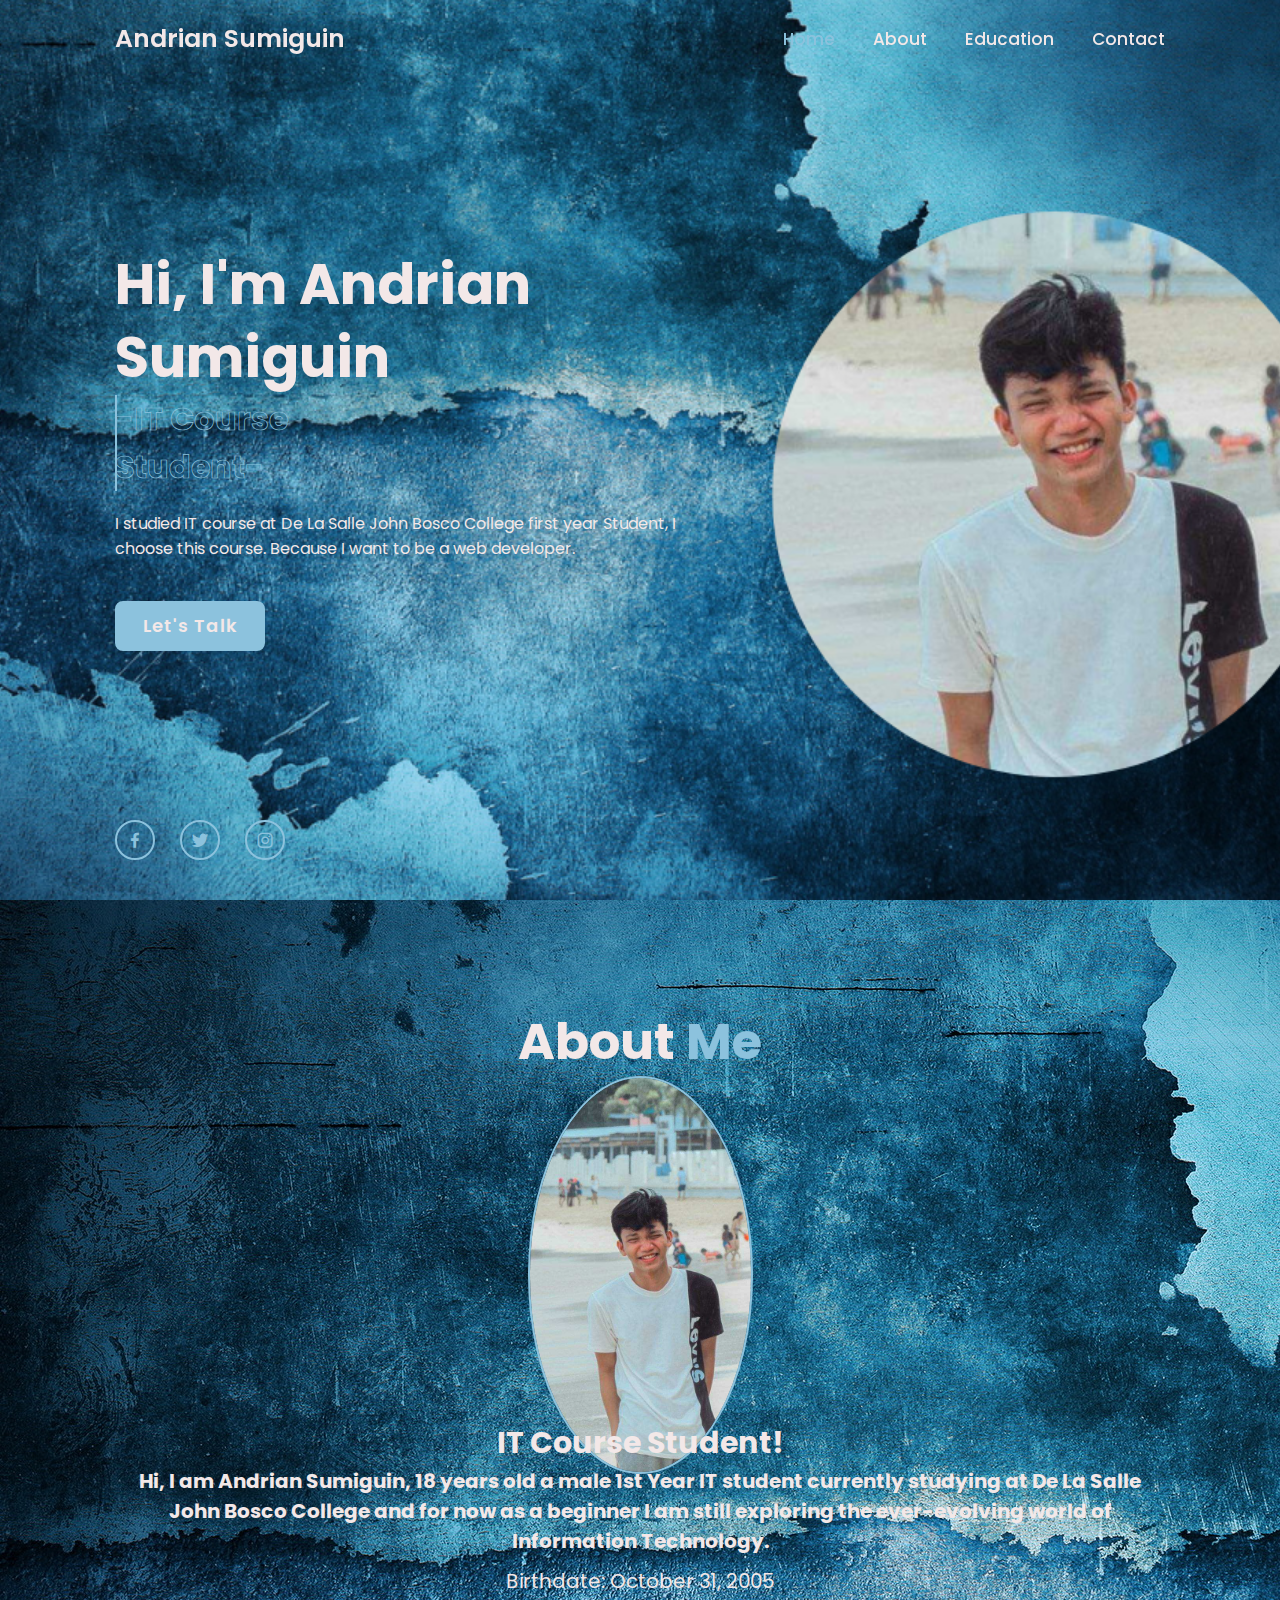
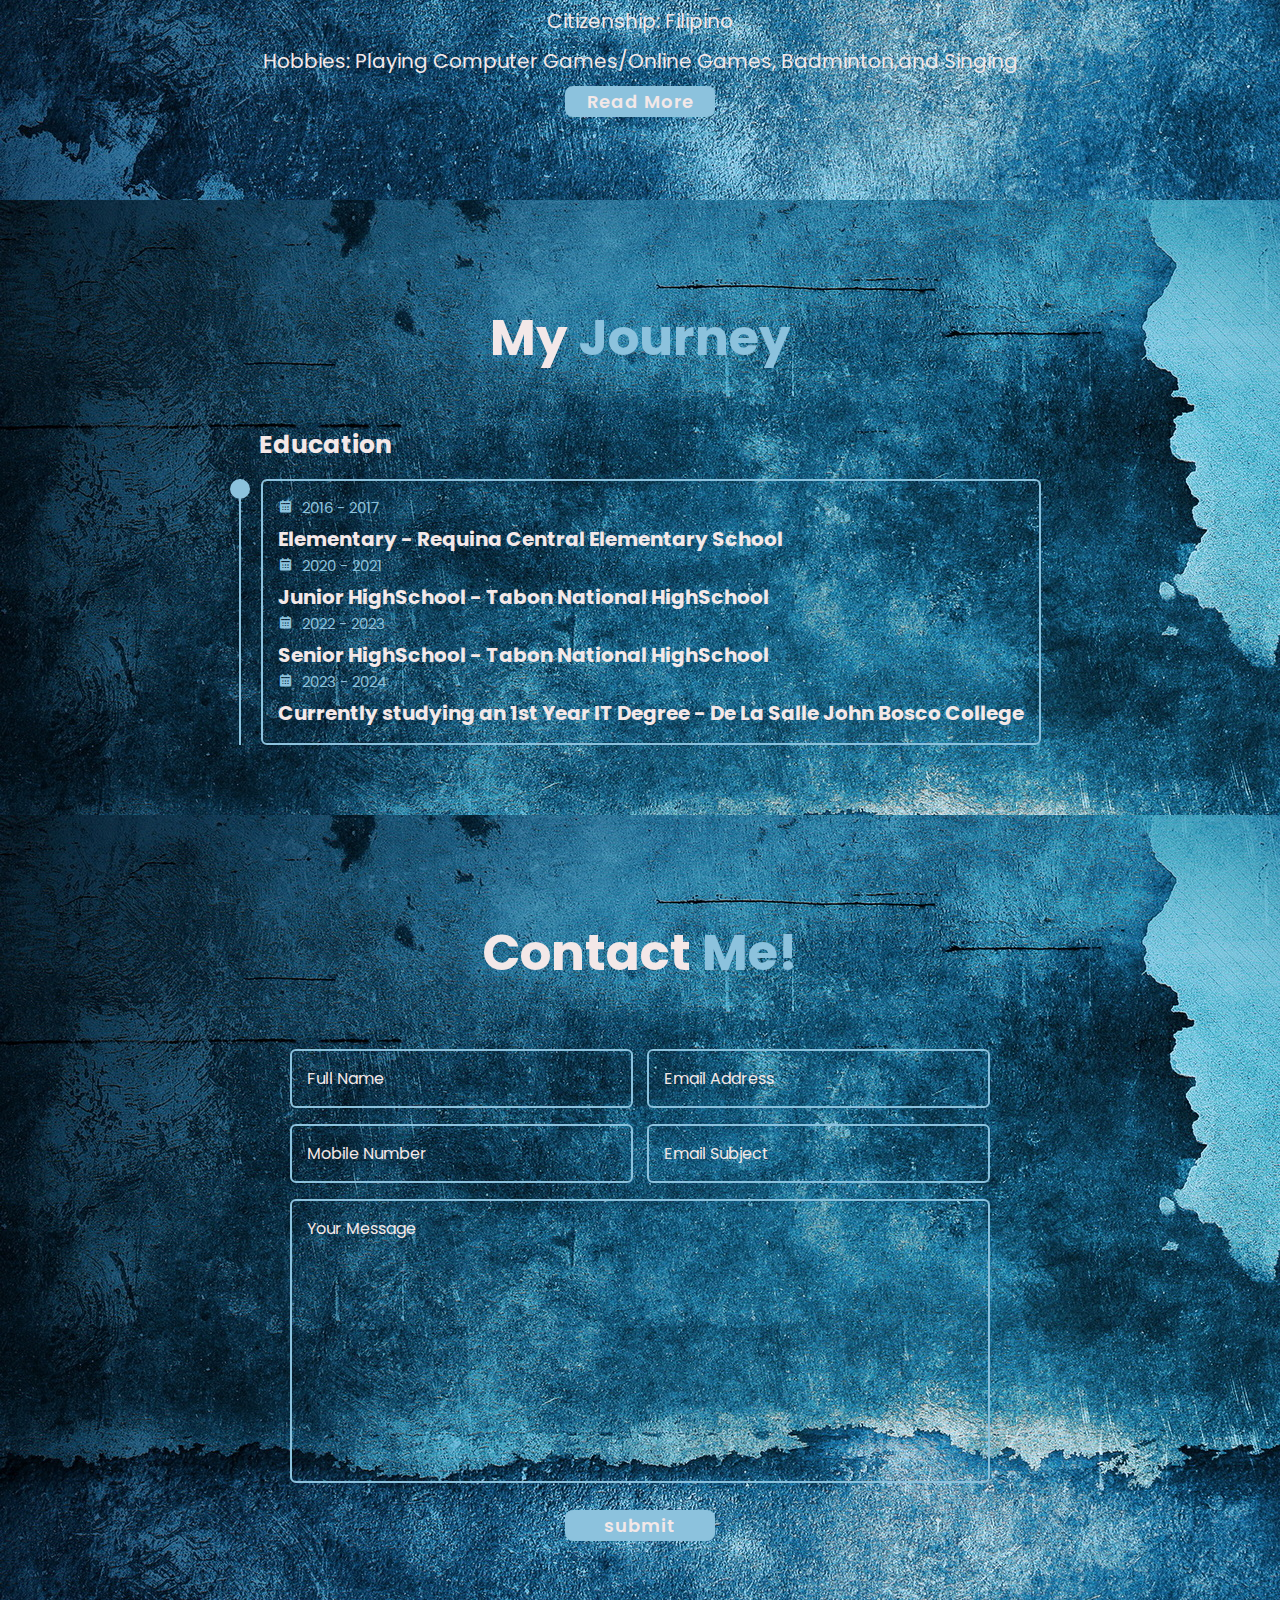
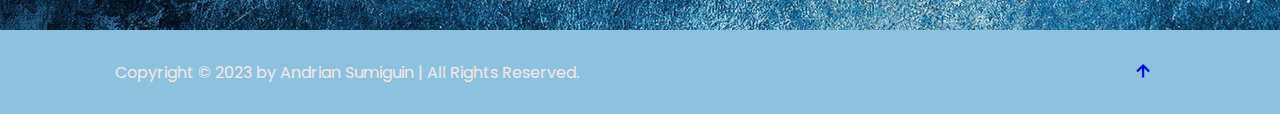
<file: index.html>
<!DOCTYPE html>
<html lang="en">

<head>
    <meta charset="UTF-8">
    <meta http-equiv="X-UA-Compatible" content="IE=edge">
    <meta name="viewport" content="width=device-width, initial-scale=1.0">
    <title> My Skills</title>

    <link rel="stylesheet" href="style1.css">

    <link href='https://unpkg.com/boxicons@2.1.4/css/boxicons.min.css' rel='stylesheet'>

</head>

<body>

    <header class="header">
        <a href="#" class="logo">Andrian Sumiguin<span class="animate" style="--i:1;"></span></a>

        <div class="bx bx-menu" id="menu-icon"><span class="animate" style="--i:2;"></span></div>

        <nav class="navbar">
            <a href="#home" class="active">Home</a>
            <a href="#about">About</a>
            <a href="#education">Education</a>
            <a href="#contact">Contact</a>

            <span class="active-nav"></span>
            <span class="animate" style="--i:2;"></span>
        </nav>

    </header>

    <section class="home show-animate" id="home">
        <div class="home-content">
            <h1>Hi, I'm <span> Andrian Sumiguin </span><span class="animate" style="--i:2;"></span></h1>
            <div class="text-animate">
                <h3> -IT Course Student- </h3>
                <span class="animate" style="--i:3;"></span>
            </div>
            <p>I studied IT course at De La Salle John Bosco College first year Student, I choose this course. Because I want to be a web developer.
                <span class="animate" style="--i:4;"></span>
            </p>
            <div class="btn-box">
                <a href="#" class="btn">Let's Talk</a>
                <span class="animate" style="--i:5;"></span>

            </div>
        </div>
        <div class="home-sci">
            <a href="#https://www.facebook.com/itsjonah2"><i class='bx bxl-facebook'></i></a>
            <a href="#"><i class='bx bxl-twitter' ></i></a>
            <a href="#"><i class='bx bxl-instagram' ></i></a>
            <span class="animate" style="--i:6;"></span>
        </div>

        <div class="home-imgHover"></div>
        <span class="animate home-img" style="--i:7;"></span>
    </section>

    <section class="about" id="about">
        <h2 class="heading">About <span>Me</span><span class="animate scroll" style="--i:1;"></span></h2>

        <div class="about-img">
            <img src="andii.jpg" alt="">
            <span class="square-spin"></span>
            <span class="animate scroll" style="--i:2;"></span>
        </div>

        <div class="about-content">
            <h3>IT Course Student!<span class="animate scroll" style="--i:3;"></span></h3>
            <h1> Hi, I am Andrian Sumiguin, 18 years old a male 1st Year IT student currently studying at De La Salle John Bosco College and for now as a beginner I am still exploring the ever-evolving world of Information Technology.</h1>
            <p> Birthdate: October 31, 2005</p>
            <p> Citizenship: Filipino</p>
            <p> Hobbies: Playing Computer Games/Online Games, Badminton,and Singing</p>
            <span class="animate scroll" style="--i:4;"></span>
        </p>

        <div class="btn-box btns">
            <a hrefs="#" class="btn">Read More</a>
            <span class="animate scroll" style="--i:5;"></span>
        </div>
        </div>
    </section>

    <section class="education" id="education">
        <h2 class="heading">My <span>Journey</span><span class="animate scroll" style="--i:1;"></span></h2> 

        <div class="education-row">
            <div class="education-column">
                <h3 class="title">Education<span class="animate scroll" style="--i:2;"></span></h3>

                <div class="education-box">
                    <div class="education-content">
                        <div class="content">
                        <div class="year"><i class='bx bxs-calendar' ></i> 2016 - 2017</div>
                        <h3> Elementary - Requina Central Elementary School</h3>
                        <div class="year"><i class='bx bxs-calendar' ></i> 2020 - 2021</div>
                        <h3> Junior HighSchool - Tabon National HighSchool</h3>    
                        <div class="year"><i class='bx bxs-calendar' ></i> 2022 - 2023</div>
                        <h3> Senior HighSchool - Tabon National HighSchool</h3>
                        <div class="year"><i class='bx bxs-calendar' ></i> 2023 - 2024</div>
                        <h3> Currently studying an 1st Year IT Degree  - De La Salle John Bosco College</h3>
                      
                        </div>
                    </div>
                    <span class="animate scroll" style="--i:3;"></span>

                </div>
            </div>
                    <span class="animate scroll" style="--i:5;"></span>
                </div>
            </div>
        </div>
    </section>

    <section class="contact" id="contact">
        <h2 class="heading">Contact <span>Me!</span><span class="animate scroll" style="--i:1;"></span></h2>

        <form action="#">
            <div class="input-box">
                <div class="input-field">
                    <input type="text" placeholder="Full Name" required>
                    <span class="focus"></span>
                </div>

                <div class="input-field">
                    <input type="text" placeholder="Email Address" required>
                    <span class="focus"></span>
                </div>
                <span class="animate scroll" style="--i:3;"></span>
            </div>

                <div class="input-box">
                    <div class="input-field">
                        <input type="text" placeholder="Mobile Number" required>
                        <span class="focus"></span>
                    </div>
    
                    <div class="input-field">
                        <input type="text" placeholder="Email Subject" required>
                        <span class="focus"></span>
                    </div>
                    <span class="animate scroll" style="--i:5;"></span>
                </div>

                <div class="textarea-field">
                    <textarea name="" id="" cols="30" rows="10" placeholder="Your Message" required></textarea>
                    <span class="focus"></span>

                    <span class="animate scroll" style="--i:7;"></span>
                </div>

                <div class="btn-box btns">
                    <button type="submit" class="btn">submit</button>

                    <span class="animate scroll" style="--i:9;"></span>
                </div>  
        </form>
    </section>

    <footer class="footer">
        <div class="footer-text">
            <p>Copyright &copy; 2023 by Andrian Sumiguin | All Rights Reserved.</p>

            <span class="animate scroll" style="--i:1;"></span>
        </div>

        <div class="footer-iconTop">
            <a href="#"><i class='bx bx-up-arrow-alt'></i></a>

            <span class="animate scroll" style="--i:3;"></span>
        </div>

    </footer>




   <script src="java.js"></script> 
</body>



</head>
</html>
</file>
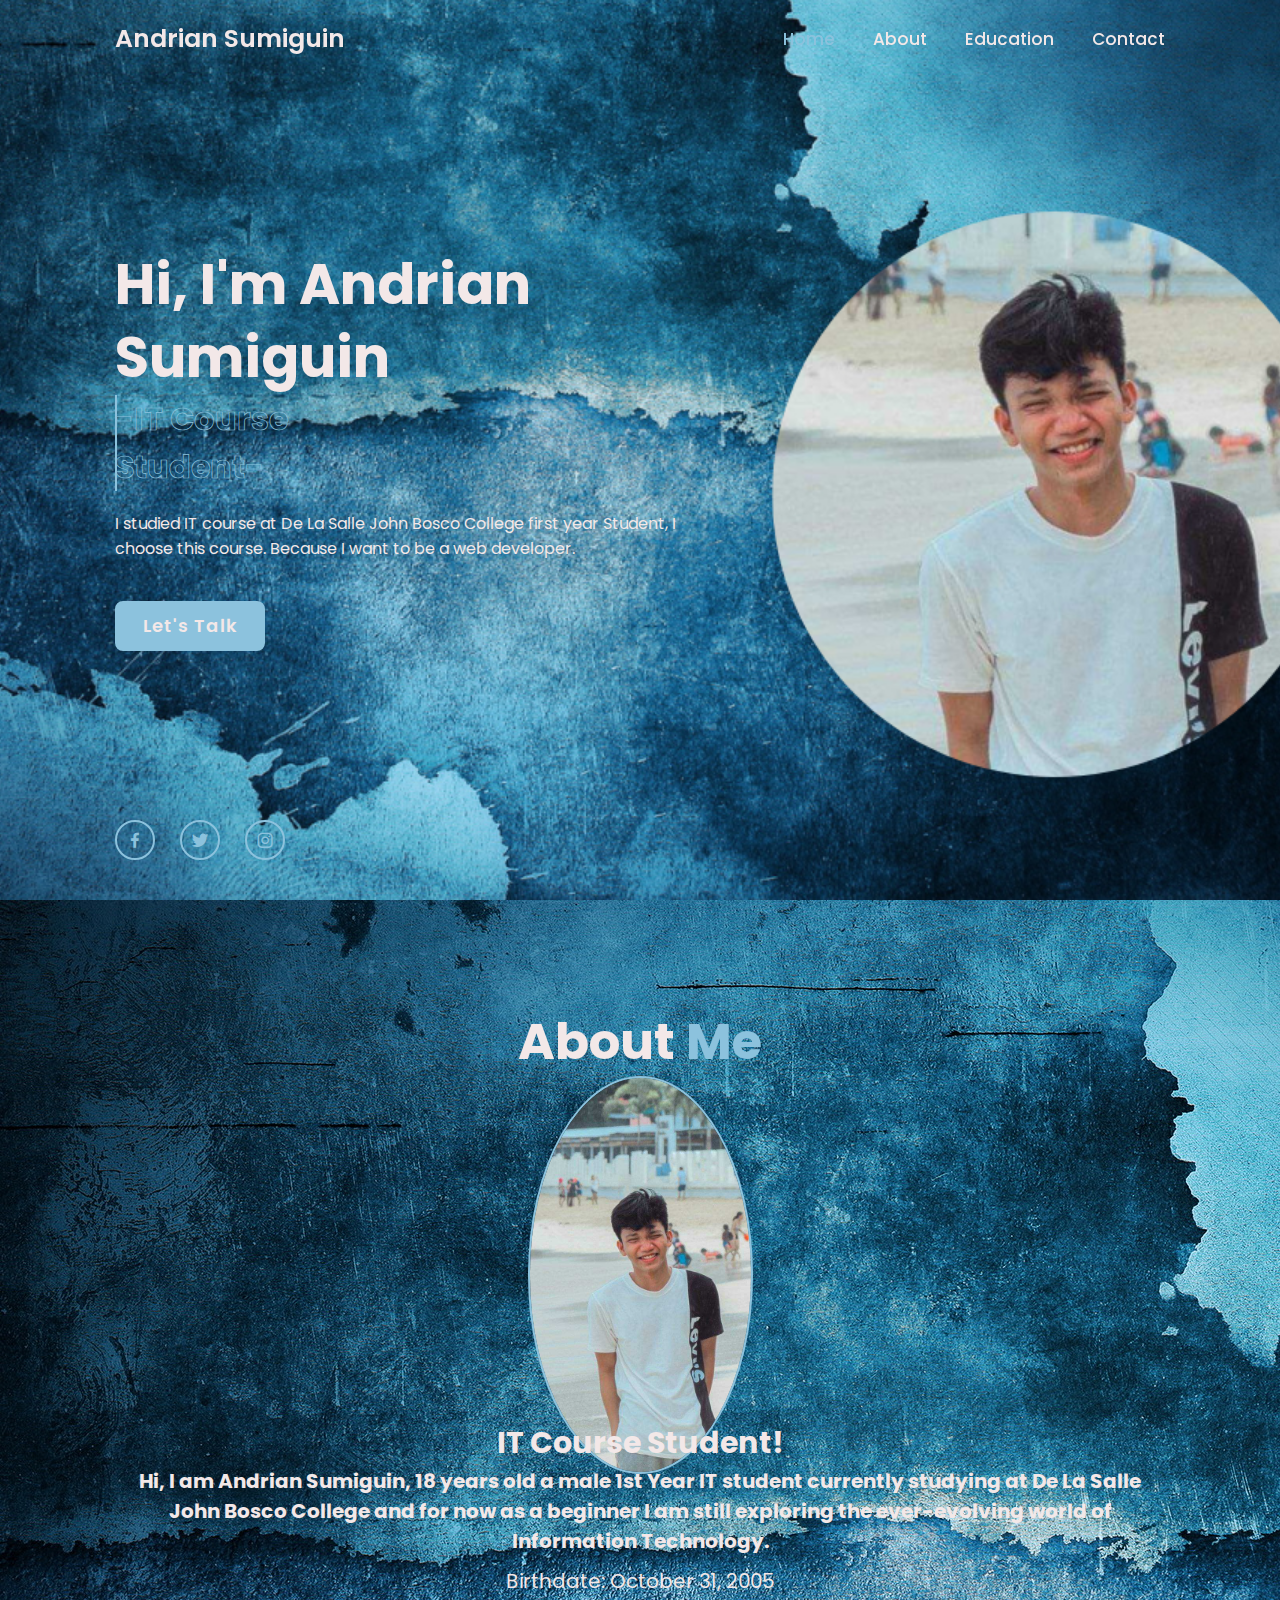
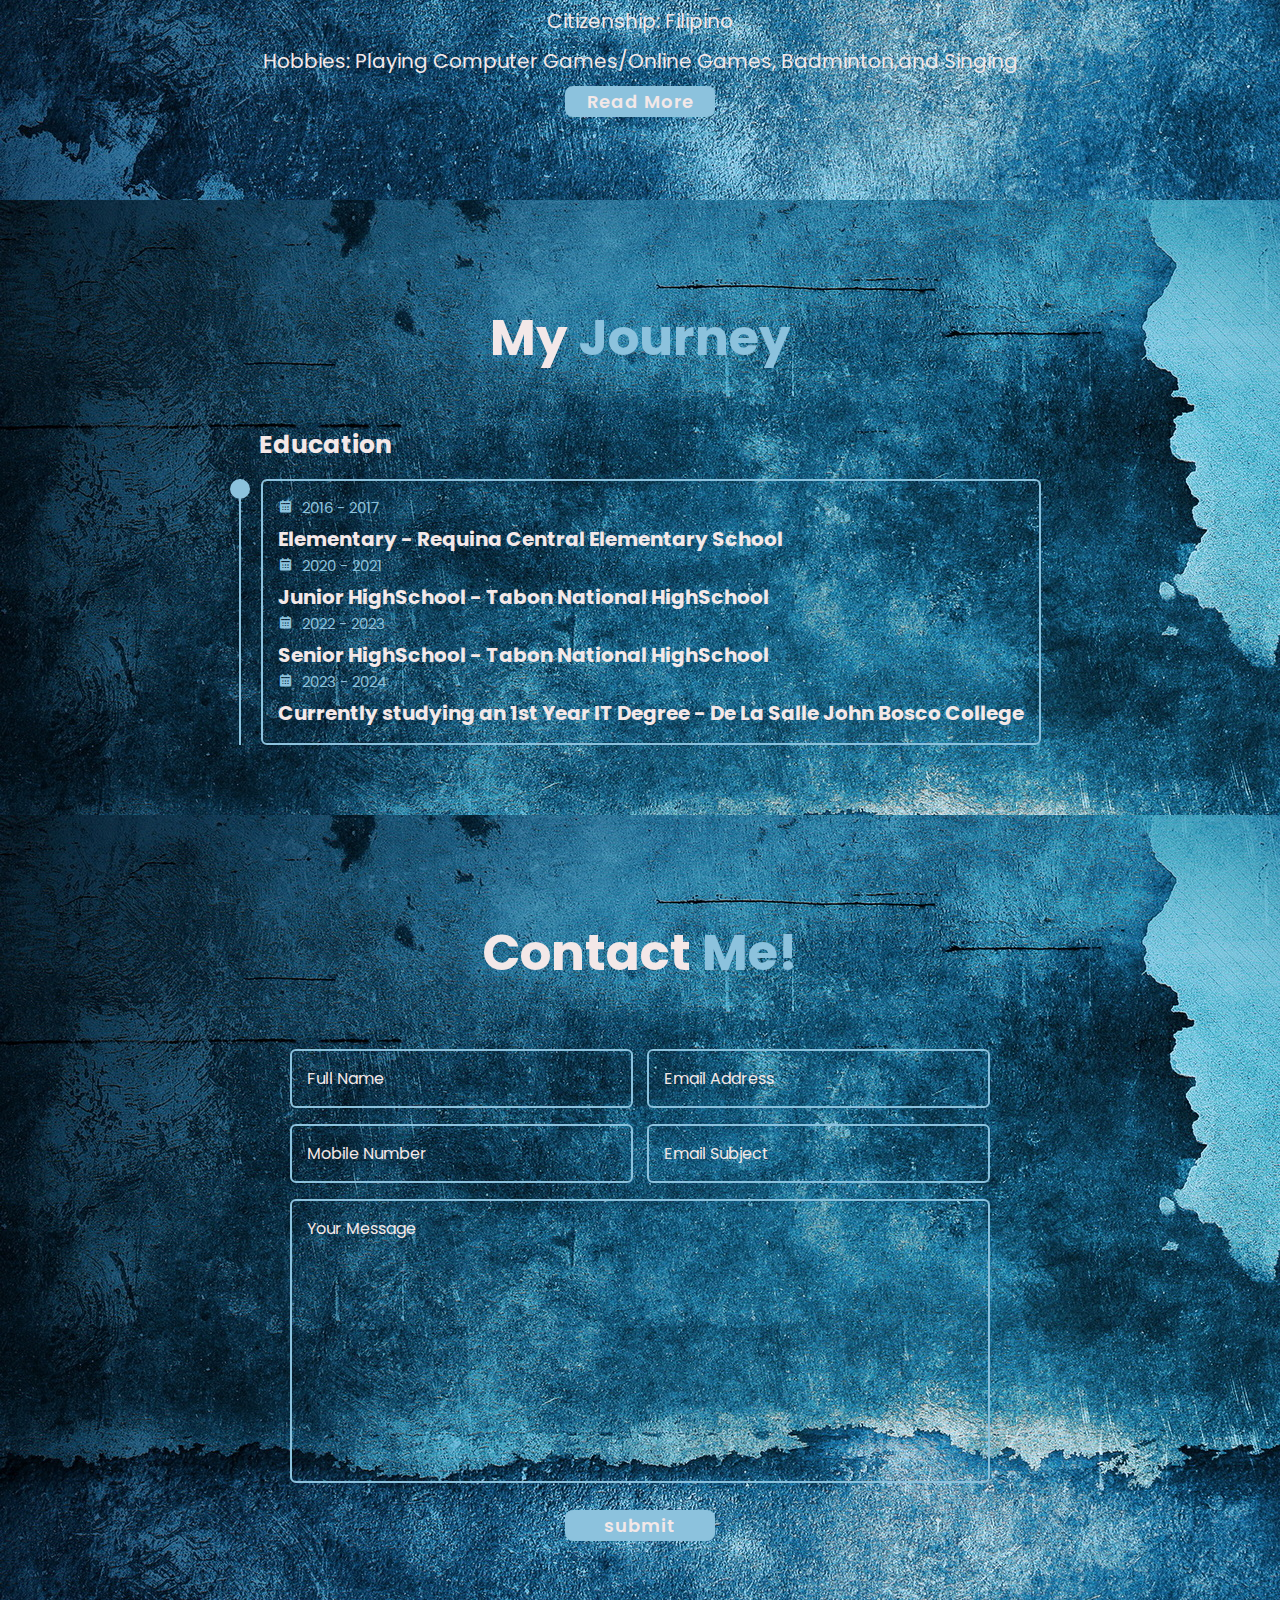
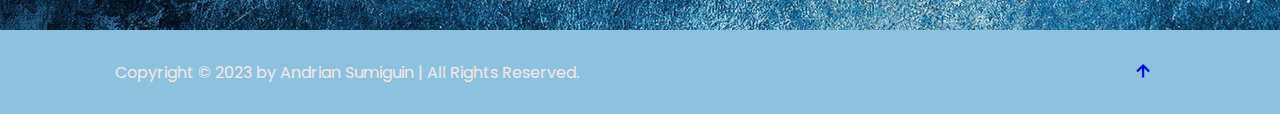
<file: Andi.html>
<!DOCTYPE html>
<html lang="en">

<head>
    <meta charset="UTF-8">
    <meta http-equiv="X-UA-Compatible" content="IE=edge">
    <meta name="viewport" content="width=device-width, initial-scale=1.0">
    <title> My Skills</title>

    <link rel="stylesheet" href="style1.css">

    <link href='https://unpkg.com/boxicons@2.1.4/css/boxicons.min.css' rel='stylesheet'>

</head>

<body>

    <header class="header">
        <a href="#" class="logo">Andrian Sumiguin<span class="animate" style="--i:1;"></span></a>

        <div class="bx bx-menu" id="menu-icon"><span class="animate" style="--i:2;"></span></div>

        <nav class="navbar">
            <a href="#home" class="active">Home</a>
            <a href="#about">About</a>
            <a href="#education">Education</a>
            <a href="#contact">Contact</a>

            <span class="active-nav"></span>
            <span class="animate" style="--i:2;"></span>
        </nav>

    </header>

    <section class="home show-animate" id="home">
        <div class="home-content">
            <h1>Hi, I'm <span> Andrian Sumiguin </span><span class="animate" style="--i:2;"></span></h1>
            <div class="text-animate">
                <h3> -IT Course Student- </h3>
                <span class="animate" style="--i:3;"></span>
            </div>
            <p>I studied IT course at De La Salle John Bosco College first year Student, I choose this course. Because I want to be a web developer.
                <span class="animate" style="--i:4;"></span>
            </p>
            <div class="btn-box">
                <a href="#" class="btn">Let's Talk</a>
                <span class="animate" style="--i:5;"></span>

            </div>
        </div>
        <div class="home-sci">
            <a href="#"><i class='bx bxl-facebook'></i></a>
            <a href="#"><i class='bx bxl-twitter' ></i></a>
            <a href="#"><i class='bx bxl-instagram' ></i></a>
            <span class="animate" style="--i:6;"></span>
        </div>

        <div class="home-imgHover"></div>
        <span class="animate home-img" style="--i:7;"></span>
    </section>

    <section class="about" id="about">
        <h2 class="heading">About <span>Me</span><span class="animate scroll" style="--i:1;"></span></h2>

        <div class="about-img">
            <img src="andii.jpg" alt="">
            <span class="square-spin"></span>
            <span class="animate scroll" style="--i:2;"></span>
        </div>

        <div class="about-content">
            <h3>IT Course Student!<span class="animate scroll" style="--i:3;"></span></h3>
            <h1> Hi, I am Andrian Sumiguin, 18 years old a male 1st Year IT student currently studying at De La Salle John Bosco College and for now as a beginner I am still exploring the ever-evolving world of Information Technology.</h1>
            <p> Birthdate: October 31, 2005</p>
            <p> Citizenship: Filipino</p>
            <p> Hobbies: Playing Computer Games/Online Games, Badminton,and Singing</p>
            <span class="animate scroll" style="--i:4;"></span>
        </p>

        <div class="btn-box btns">
            <a hrefs="#" class="btn">Read More</a>
            <span class="animate scroll" style="--i:5;"></span>
        </div>
        </div>
    </section>

    <section class="education" id="education">
        <h2 class="heading">My <span>Journey</span><span class="animate scroll" style="--i:1;"></span></h2> 

        <div class="education-row">
            <div class="education-column">
                <h3 class="title">Education<span class="animate scroll" style="--i:2;"></span></h3>

                <div class="education-box">
                    <div class="education-content">
                        <div class="content">
                        <div class="year"><i class='bx bxs-calendar' ></i> 2016 - 2017</div>
                        <h3> Elementary - Requina Central Elementary School</h3>
                        <div class="year"><i class='bx bxs-calendar' ></i> 2020 - 2021</div>
                        <h3> Junior HighSchool - Tabon National HighSchool</h3>    
                        <div class="year"><i class='bx bxs-calendar' ></i> 2022 - 2023</div>
                        <h3> Senior HighSchool - Tabon National HighSchool</h3>
                        <div class="year"><i class='bx bxs-calendar' ></i> 2023 - 2024</div>
                        <h3> Currently studying an 1st Year IT Degree  - De La Salle John Bosco College</h3>
                      
                        </div>
                    </div>
                    <span class="animate scroll" style="--i:3;"></span>

                </div>
            </div>
                    <span class="animate scroll" style="--i:5;"></span>
                </div>
            </div>
        </div>
    </section>

    <section class="contact" id="contact">
        <h2 class="heading">Contact <span>Me!</span><span class="animate scroll" style="--i:1;"></span></h2>

        <form action="#">
            <div class="input-box">
                <div class="input-field">
                    <input type="text" placeholder="Full Name" required>
                    <span class="focus"></span>
                </div>

                <div class="input-field">
                    <input type="text" placeholder="Email Address" required>
                    <span class="focus"></span>
                </div>
                <span class="animate scroll" style="--i:3;"></span>
            </div>

                <div class="input-box">
                    <div class="input-field">
                        <input type="text" placeholder="Mobile Number" required>
                        <span class="focus"></span>
                    </div>
    
                    <div class="input-field">
                        <input type="text" placeholder="Email Subject" required>
                        <span class="focus"></span>
                    </div>
                    <span class="animate scroll" style="--i:5;"></span>
                </div>

                <div class="textarea-field">
                    <textarea name="" id="" cols="30" rows="10" placeholder="Your Message" required></textarea>
                    <span class="focus"></span>

                    <span class="animate scroll" style="--i:7;"></span>
                </div>

                <div class="btn-box btns">
                    <button type="submit" class="btn">submit</button>

                    <span class="animate scroll" style="--i:9;"></span>
                </div>  
        </form>
    </section>

    <footer class="footer">
        <div class="footer-text">
            <p>Copyright &copy; 2023 by Andrian Sumiguin | All Rights Reserved.</p>

            <span class="animate scroll" style="--i:1;"></span>
        </div>

        <div class="footer-iconTop">
            <a href="#"><i class='bx bx-up-arrow-alt'></i></a>

            <span class="animate scroll" style="--i:3;"></span>
        </div>

    </footer>




   <script src="java.js"></script> 
</body>



</head>
</html>
</file>
<file: style1.css>
@import url('https://fonts.googleapis.com/css2?family=Poppins:wght@300;400;500;600;700;800;900&display=swap');

*{
    margin: 0;
    padding: 0;
    box-sizing: border-box;
    text-decoration: none;
    border: none;
    outline: none;
    scroll-behavior: smooth;
    font-family: 'Poppins', sans-serif;
}

:root {
    --text-color: #f3e8e8;  
    --main-color: #8cc2dd;
    
}

html {
    font-size: 62.5%;
    overflow-x: hidden;
}

body{
    background: var(--bg-color);
    color: var(--text-color);
}

.header {
    position: fixed;
    top: 0;
    left: 0;
    width: 100%;
    padding: 2rem 9%;
    background: transparent;
    display: flex;
    justify-content: space-between;
    align-items: center;
    z-index: 100;
    transition: .3s;
}

.header.sticky {
    background: var(--bg-color);
}

.logo {
    position: relative;
    font-size: 2.5rem;
    color: var(--text-color);
    font-weight: 600;
}

.navbar {
    position: relative;
}

.navbar a {
    font-size: 1.7rem;
    color: var(--text-color);
    font-weight: 500;
    margin-left: 3.5rem;
    transition: .3s;
}

.navbar a:hover,
.navbar a.active {
    color: var(--main-color);
}

#menu-icon {
    position: relative;
    font-size: 3.6rem;
    color: var(--text-color);
    cursor: pointer;
    display: none;
}

section {
    min-height: 100vh;
    padding: 10rem 9% 2rem;
}

.home {
    display: flex;
    align-items: center;
    padding: 0 9%;
    background: url('andi.jpg') no-repeat;
    background-size: cover;
    background-position: center;
}

.home-content {
    max-width: 60rem;
    z-index: 99;
}

.home-content h1 {
    position: relative;
    display: inline-block;
    font-size: 5.6rem;
    font-weight: 700;
    line-height: 1.3;
}

.home-content h1 span {
    color: var(--text-color);
}

.home-content .text-animate {
    position: relative;
    width: 32.8rem;
}

.home-content .text-animate h3 {
    font-size: 3.2rem;
    font-weight: 700;
    color: transparent;
    -webkit-text-stroke: .7px var(--main-color);
    background-image: linear-gradient(var(--main-color), var(--text-color));
    background-repeat: no-repeat;
    -webkit-background-clip: text;
    background-position: -33rem 0;
    
}

.home.show-animate .home-content .text-animate h3 {
    animation: homeBgText 3s linear infinite;
    animation-delay: 2s
}

.home-content .text-animate h3::before {
    content: '';
    position: absolute;
    top: 0;
    left: 0;
    width: 0;
    height: 100%;
    border-right: 2px solid var(--main-color);
    z-index: -1;
}

.home.show-animate .home-content .text-animate h3::before {
    animation: homeCursorText 3s linear infinite;
    animation-delay: 2s;
}

.home-content p {
    position: relative;
    font-size: 1.6rem;
    margin: 2rem 0 4rem;
}

.btn-box {
    position: relative;
    display: flex;
    justify-content: space-between;
    width: 34.5rem;
    height: 5rem;
}

.btn-box .btn {
    position: relative;
    display: inline-flex;
    justify-content: center;
    align-items: center;
    width: 15rem;
    height: 100%0;
    background: var(--main-color);
    border: .2rem solid var(--main-color);
    border-radius: .8rem;
    font-size: 1.8rem;
    font-weight: 600;
    letter-spacing: .1rem;
    color: var(--bg-color);
    z-index: 1;
    overflow: hidden;
    transition: .2s;
}

.btn-box .btn:hover {
    color: var(--main-color);
}

.btn-box .btn:nth-child(2){
    background: transparent;
    color: var(--main-color);
}

.btn-box .btn:nth-child(2):hover {
    color: var(--bg-color);
}

.btn-box .btn:nth-child(2)::before {
    background: var(--main-color);
}

.btn-box .btn::before {
    content: '';
    position: absolute;
    top: 0;
    left: 0;
    width: 0%;
    height: 100%;
    background: var(--bg-color);
    z-index: -1;
    transition: .2s;
}

.btn-box .btn:hover::before {
    width: 100%;
}

.home-sci {
    position: absolute;
    bottom: 4rem;
    width: 170px;
    display: flex;
    justify-content: space-between;
}

.home-sci a {
    position: relative;
    display: inline-flex;
    justify-content: center;
    align-items: center;
    width: 40px;
    height: 40px;
    background: transparent;
    border: .2rem solid var(--main-color);
    border-radius: 50%;
    font-size: 20px;
    color: var(--main-color);
    z-index: 1;
    overflow: hidden;
    transition: .2s;
}

.home-sci a:hover {
    color: var(--bg-color);
}

.home-sci a::before {
    content: '';
    position: absolute;
    top: 0;
    left: 0;
    width: 0;
    height: 100%;
    background: var(--main-color);
    z-index: -1;
    transition: .2s;
}

.home-sci a:hover::before {
    width: 100%;
}

.home-imgHover {
    position: absolute;
    top: 0;
    right: 0;
    width: 45%;
    height: 100%;
    background: transparent;
    transition: 2s;
}

.home-imgHover:hover {
    background: var(--bg-color);
    opacity: .8;
}

.about {
    display: flex;
    justify-content: center;
    align-items: center;
    flex-direction: column;
    gap: 2rem;
    background: url(blue.jpeg);
    padding-bottom: 6rem;
}

.heading {
    position: relative;
    font-size: 5rem;
    margin-bottom: 5rem;
    text-align: center;
}

span {
    color: var(--main-color);
}

.about-img {
    position: relative;
    width: 25rem;
    height: 25rem;
    border-radius: 50%;
    display: flex;
    justify-content: center;
    align-items: center;
}

.about-img img {
    width: 90%;
    border-radius: 50%;
    border: .2rem solid var(--main-color);
}

.about-img .circle-spin {
    position: absolute;
    top: 50%;
    left: 50%;
    transform: translate(-50%, -50%) rotate(0);
    width: 100%;
    height: 100%;
    border-radius: 50%;
    border-top: .2rem solid var(--second-bg-color);
    border-bottom: .2rem solid var(--second-bg-color);
    border-left: .2rem solid var(--main-color);
    border-right: .2rem solid var(--main-color);
    animation: aboutSpinner 6s linear infinite;
}

.about-content {
    text-align: center;
}

.about-content h3 {
    position: relative;
    display:inline-table;
    font-size: 3.0rem;
}

.about-content h1 {
    position: relative;
    display:inline-table;
    font-size: 2.0rem;
}

.about-content p {
    position: relative;
    font-size: 2.0rem;
    margin: 1rem 0 1rem;
}

.btn-box.btns {
    display: inline-block;
    width: 15rem;
}

.btn-box.btns a::before {
    background: var(--text-color);
}

.education {
    display: flex;
    justify-content: center;
    align-items: center;
    flex-direction: column;
    min-height: auto;
    padding-bottom: 5rem;
    background: url(blue.jpeg);
}

.education .education-row {
    display: flex;
    flex-wrap: wrap;
    gap: 5rem;
}

.education-row .education-column {
    flex: 1 1 40rem;
}

.education-column .title {
    position: relative;
    display: inline-block;
    font-size: 2.5rem;
    margin: 0 0 1.5rem 2rem;
}

.education-column .education-box {
    position: relative;
    border-left: .2rem solid var(--main-color);
}

.education-box .education-content {
    position: relative;
    padding-left: 2rem;
}

.education-box .education-content::before {
    content: '';
    position: absolute;
    top: 0;
    left: -1.1rem;
    width: 2rem;
    height: 2rem;
    background: var(--main-color);
    border-radius: 50%;
}

.education-content .content {
    position: relative;
    padding: 1.5rem;
    border: .2rem solid var(--main-color);
    border-radius: .6rem;
    margin-bottom: 2rem;
    overflow: hidden;
}

.education-content .content::before{
    content: '';
    position: absolute;
    top: 0;
    left: 0;
    width: 0;
    height: 100%;
    background: var(--second-bg-color);
    z-index: -1;
    transition: .0s;
}

.education-content .content:hover::before {
    width: 100%;
}

.education-content .content .year {
    font-size: 1.5rem;
    color: var(--main-color);
    padding-bottom: .5rem;
}

.education-content .content .year i {
    padding-right: .5rem;
}

.education-content .content h3 {
    font-size: 2rem;
}

.education-content .content p {
    font-size: 2rem;
    padding-top: .7rem;
}

.contact {
    min-height: auto;
    padding-bottom: 7rem;
    background: url(blue.jpeg);
}

.contact h2 {
    display: inline-block;
    left: 50%;
    transform: translate(-50%);
}

.contact form {
    max-width: 70rem;
    margin: 0 auto;
    text-align: center;
}

.contact form .input-box {
    position: relative;
    display: flex;
    justify-content: space-between;
    flex-wrap: wrap;
}

.contact form .input-box .input-field {
    position: relative;
    width: 49%;
    margin: .8rem 0;
}
.contact form .input-box .input-field input,
.contact form .textarea-field textarea {
    width: 100%;
    height: 100%;
    padding: 1.5rem;
    font-size: 1.6rem;
    color: var(--text-color);
    background: transparent;
    border-radius: .6rem;
    border: .2rem solid var(--main-color);
}

.contact form .input-box .input-field input::placeholder,
.contact form .textarea-field textarea::placeholder {
    color: var(--text-color);
}

.contact form .focus {
    position: absolute;
    top: 0;
    left: 0;
    width: 0;
    height: 100%;
    background: var(--second-bg-color);
    border-radius: .6rem;
    z-index: -1;
    transition: .2s;
}

.contact form .input-box .input-field input:focus~.focus,
.contact form .input-box .input-field input:valid~.focus,
.contact form .textarea-field textarea:focus~.focus,
.contact form .textarea-field textarea:valid~.focus {
    width: 100%;
}

.contact form .textarea-field {
    position: relative;
    margin: .8rem 0 2.7rem;
    display: flex;
}

.contact form .textarea-field textarea {
    resize: none;
}

.contact form .btn-box.btns .btn {
    cursor: pointer;
}

.footer {
    display: flex;
    justify-content: space-between;
    align-items: center;
    flex-wrap: wrap;
    padding: 2rem 9%;
    background: var(--main-color);
}

.footer-text,
.footer-iconTop {
    position: relative;
}


.footer-text p {
    font-size: 1.6rem;
}

.footer-iconTop a {
    position: relative;
    display: inline-flex;
    justify-content: center;
    align-items: center;
    padding: .8rem;
    background: var(--main-color);
    border: .2rem solid var(--main-color);
    border-radius: .6rem;
    z-index: 1;
    overflow: hidden;
}

.footer-iconTop a::before {
    content: '';
    position: absolute;
    top: 0;
    left: 0;
    width: 0;
    height: 100%;
    background: var(--text-color);
    z-index: -1;
    transition: .2s;
}

.footer-iconTop a:hover::before {
    width: 100%;
}

.footer-iconTop a i {
    font-size: 2.4rem;
    color: var(--bg-color);
    transition: .2s;
}

.footer-iconTop a:hover i {
    color: var(--main-color);
}

.animate {
    position: absolute;
    top: 0;
    right: 0;
    width: 100%;
    height: 100%;
    background: var(--bg-color);
    z-index: 98;
}


.animate.home-img {
    width: 50%;
}


.logo .animate,
.navbar .animate,
#menu-icon .animate,
.home.show-animate .animate {
    animation: showRight 1s ease forwards;
    animation-delay: calc(.3s * var(--i));
}

.animate.scroll {
    transition: 1s ease;
    transition-delay: calc(.3s / var(--i));
    animation: none;
}

section:nth-child(odd) .animate.scroll,
footer .animate.scroll {
    background: var(--second-bg-color);
}

.education .education-box .animate.scroll {
    width: 105%;
}

.about.show-animate .animate.scroll,
.education.show-animate .animate.scroll,
.skills.show-animate .animate.scroll,
.contact.show-animate .animate.scroll,
.footer.show-animate .animate.scroll {
    transition-delay: calc(.3s * var(--i));
    width: 0;
}

@media (max-width: 1200px) {
    html {
        font-size: 55%;
    }
}

@media (max-width: 991px) {
    .header {
        padding: 2rem 4%;
    }

    section {
        padding: 10rem 4%;
    }

    .home {
        padding: 0 4%;
    }

    .footer {
        padding: 2rem 4%;
    }
}

@media (max-width: 850px) {
    .animate.home-img {
        width: 55%;
    }
}

@media (max-width: 768px) {
    .header {
        background: var(--bg-color);
    }

    #menu-icon {
        display: block;
    }
    
    .navbar {
        position: absolute;
        top: 100%;
        left: -100%;
        width: 100%;
        padding: 1rem 4%;
        background: var(--main-color);
        box-shadow: 0 .5rem 1rem rgba(0, 0, 0, .2);
        z-index: 1;
        transition: .5s ease;
        transition-delay: .5s;
    }

    .navbar.active {
        left: 0;
        transition-delay: 0s;
    }

    .navbar .active-nav {
        position: absolute;
        top: 0;
        left: -100%;
        width: 100%;
        height: 100%;
        background: var(--bg-color);
        border-top: .1rem solid rgba(0, 0, 0, .2);
        z-index: -1;
        transition: .5s ease;
        transition-delay: 0s;
    }

    .navbar.active .active-nav {
        left: 0;
        transition-delay: .5s;
        
    }

    .navbar a {
        display: block;
        font-size: 2rem;
        margin: 3rem 0;
        transform: translateX(-20rem);
        transition: .25s ease;
        transition-delay: 0s;
    }

    .navbar.active a {
        transform: translateX(0);
        transition-delay: .5s;


    }

    .home-imgHover {
        pointer-events: none;
        background: var(--bg-color);
        opacity: .6;
    }

}

@media (max-width: 520px) {
    html {
        font-size: 50%;
    }

    .home-content h1 {
        display: flex;
        flex-direction: column;
    }

    .home-sci {
        width: 160px;
    }

    .home-sci a {
        width: 38px;
        height: 38px;
    }
}

@media (max-width: 462px) {
    .home-content h1 {
        font-size: 5.2rem;
    }

    .education {
        padding: 10rem 4% 5rem 5%;
    }

    .contact form .input-box .input-field {
        width: 100%;
    }

    .footer {
        flex-direction: column-reverse;
    }

    .footer p {
        margin: 2rem;
        text-align: center;
    }
}

@media (max-width: 371px) {
    .home {
        justify-content: center;
    }
    
    .home-content {
        display: flex;
        align-items: center;
        flex-direction: column;
        text-align: center;
    }

    .home-content h1 {
        font-size: 5rem;
    }
}

@keyframes homeBgText {
    0%,10%,100% {
        background-position: -33rem 0;
    }
    65%,
    85% {
        background-position: 0 0;
    }
}

@keyframes homeCursorText {
    0%,
    10%,
    100% {
        width: 0;
    }
    65%,
    78%,
    85% {
        width: 100%;
        opacity: 1;
    }

    75%,
    81% {
        opacity: 0;
    }
}

@keyframes aboutSpinner {
    100% {
        transform: translate(-50%, -50%) rotate(360deg);
    }
}

@keyframes showRight {
    100% {
        width: 0;
    }
}
</file>
